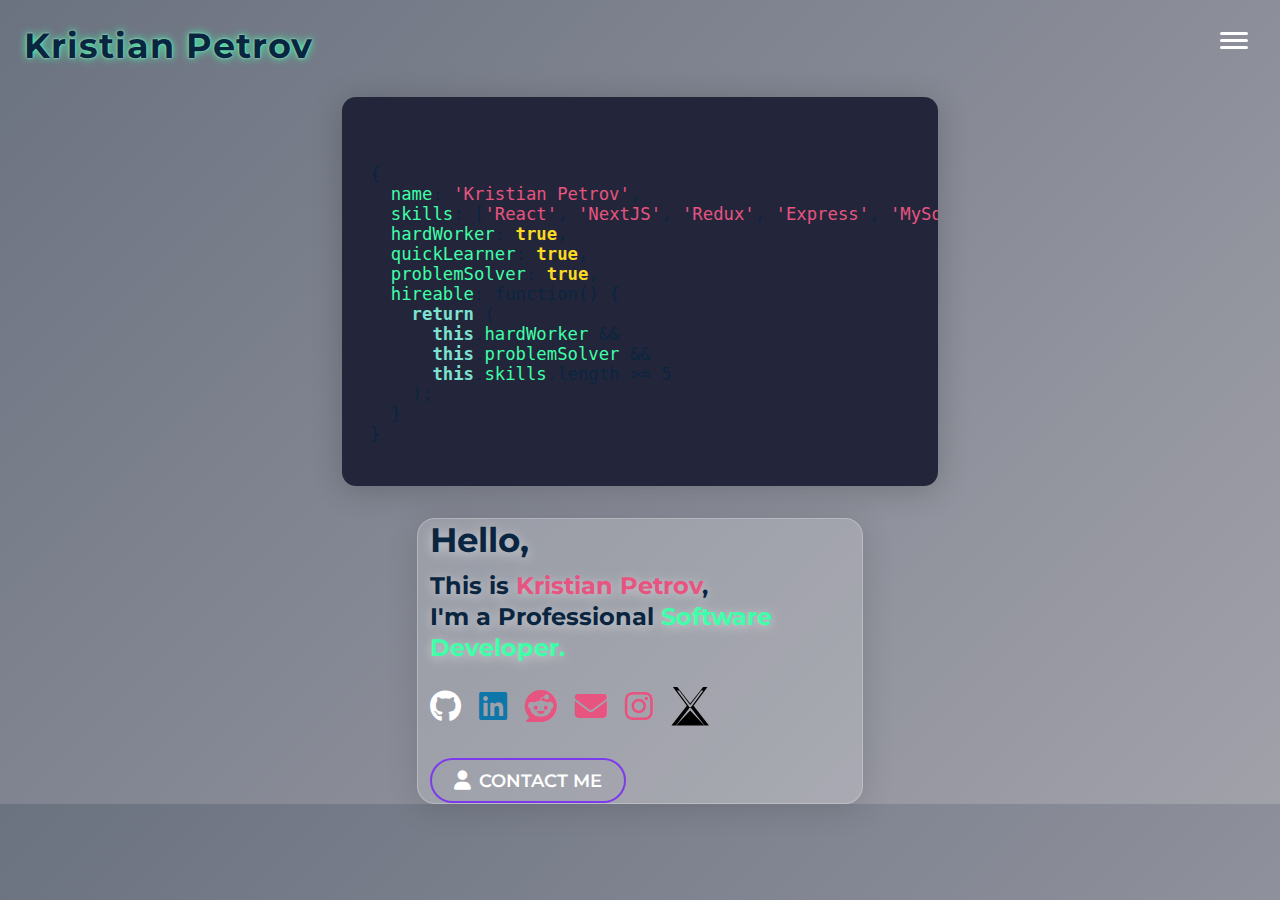
<file: index.html>
<!DOCTYPE html>
<html lang="en">
<head>
  <meta charset="UTF-8">
  <meta name="viewport" content="width=device-width, initial-scale=1.0">
  <title>Kristian Petrov - Portfolio</title>
  <link rel="stylesheet" href="style.css">
  <link rel="preconnect" href="https://fonts.googleapis.com">
  <link rel="preconnect" href="https://fonts.gstatic.com" crossorigin>
  <link href="https://fonts.googleapis.com/css2?family=Montserrat:wght@700;400&display=swap" rel="stylesheet">
  <link rel="stylesheet" href="https://cdnjs.cloudflare.com/ajax/libs/font-awesome/6.4.0/css/all.min.css">
</head>
<body>
  <header class="site-header">
    <div class="site-title left">Kristian Petrov</div>
    <div class="dropdown">
      <button class="dropbtn" id="menuBtn">
        <span class="hamburger"></span>
        <span class="hamburger"></span>
        <span class="hamburger"></span>
      </button>
      <div class="dropdown-content" id="dropdownContent">
        <a href="about.html">About Me</a>
        <a href="contact.html">Contact Me</a>
        <a href="skills.html">My Skills</a>
        <a href="projects.html">My Projects</a>
      </div>
    </div>
  </header>
  <main>
    <div class="code-block">
<pre><code><span class="code-punctuation">&#123;</span>
  <span class="code-key">name</span><span class="code-punctuation">:</span> <span class="code-string">'Kristian Petrov'</span><span class="code-punctuation">,</span>
  <span class="code-key">skills</span><span class="code-punctuation">:</span> <span class="code-punctuation">[</span><span class="code-string">'React'</span><span class="code-punctuation">,</span> <span class="code-string">'NextJS'</span><span class="code-punctuation">,</span> <span class="code-string">'Redux'</span><span class="code-punctuation">,</span> <span class="code-string">'Express'</span><span class="code-punctuation">,</span> <span class="code-string">'MySql'</span><span class="code-punctuation">,</span> <span class="code-string">'MongoDB'</span><span class="code-punctuation">,</span> <span class="code-string">'AWS'</span><span class="code-punctuation">]</span><span class="code-punctuation">,</span>
  <span class="code-key">hardWorker</span><span class="code-punctuation">:</span> <span class="code-boolean">true</span><span class="code-punctuation">,</span>
  <span class="code-key">quickLearner</span><span class="code-punctuation">:</span> <span class="code-boolean">true</span><span class="code-punctuation">,</span>
  <span class="code-key">problemSolver</span><span class="code-punctuation">:</span> <span class="code-boolean">true</span><span class="code-punctuation">,</span>
  <span class="code-key">hireable</span><span class="code-punctuation">:</span> <span class="code-function">function</span><span class="code-punctuation">()</span> <span class="code-punctuation">&#123;</span>
    <span class="code-keyword">return</span> <span class="code-punctuation">(</span>
      <span class="code-keyword">this</span>.<span class="code-key">hardWorker</span> <span class="code-punctuation">&amp;&amp;</span>
      <span class="code-keyword">this</span>.<span class="code-key">problemSolver</span> <span class="code-punctuation">&amp;&amp;</span>
      <span class="code-keyword">this</span>.<span class="code-key">skills</span>.length <span class="code-punctuation">&gt;=</span> <span class="code-number">5</span>
    <span class="code-punctuation">)</span><span class="code-punctuation">;</span>
  <span class="code-punctuation">&#125;</span>
<span class="code-punctuation">&#125;</span>
</code></pre>
    </div>
    <section class="hero-section reveal" data-delay="50">
      <h1 class="hero-greeting">Hello,</h1>
      <h2 class="hero-intro">This is <span class="highlight-pink">Kristian Petrov</span>,<br>I'm a Professional <span class="highlight-green">Software Developer.</span></h2>
      <div class="social-icons">
        <a href="https://github.com/Shizowe" class="social github" title="GitHub"><i class="fab fa-github"></i></a>
        <a href="#" class="social linkedin" title="LinkedIn"><i class="fab fa-linkedin"></i></a>
        <a href="https://reddit.com/u/YOUR_USERNAME" class="social" title="Reddit"><i class="fab fa-reddit"></i></a>
        <a href="mailto:you@example.com" class="social" title="Email"><i class="fas fa-envelope"></i></a>
        <a href="https://www.instagram.com/normalenkiko?igsh=NjZuZmtsZjY0anI%3D&utm_source=qr" class="social instagram" title="Instagram" target="_blank" rel="noopener"><i class="fab fa-instagram"></i></a>
        <a href="https://x.com/nz4011250182579?s=11" class="social twitter" title="Twitter" style="display:inline-flex;align-items:center;color:#000;" target="_blank" rel="noopener">
          <svg width="1.2em" height="1.2em" viewBox="0 0 1200 1227" fill="#000" xmlns="http://www.w3.org/2000/svg" style="vertical-align:middle;">
            <path d="M1152.36 0H1012.8L600 529.44L187.2 0H47.64L492.12 599.04L0 1227H139.56L600 642.6L1060.44 1227H1200L707.88 599.04L1152.36 0ZM180.12 110.16H246.6L600 573.12L953.4 110.16H1019.88L600 682.56L180.12 110.16ZM600 755.04L1052.28 1227H147.72L600 755.04Z" fill="#000"/></svg>
        </a>
      </div>
      <a href="contact.html" class="contact-btn"><i class="fas fa-user"></i> CONTACT ME</a>
    </section>
  </main>
  <script src="script.js"></script>
</body>
</html>
</file>
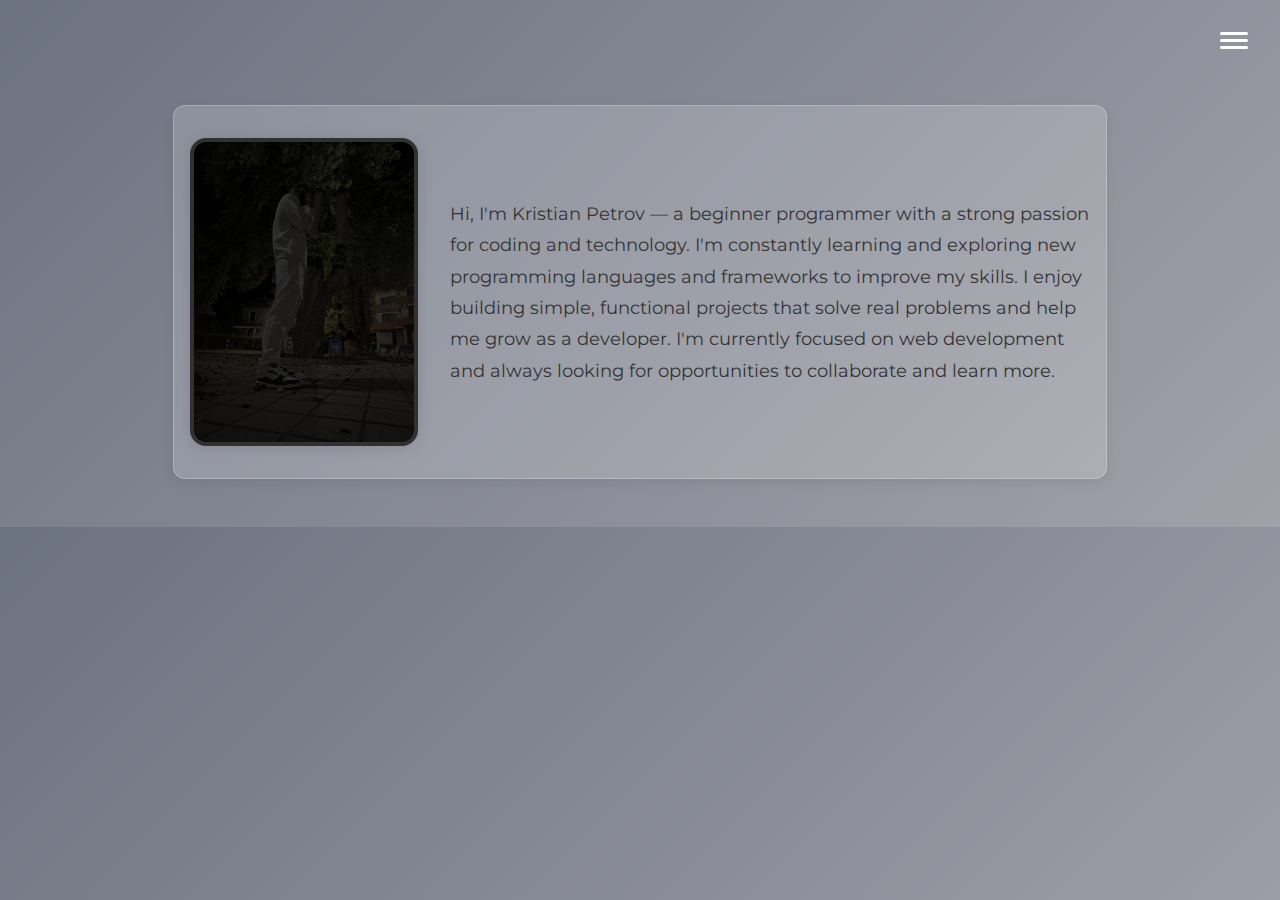
<file: about.html>
<!DOCTYPE html>
<html lang="en">
<head>
  <meta charset="UTF-8">
  <meta name="viewport" content="width=device-width, initial-scale=1.0">
  <title>About Me - Kristian Petrov</title>
  <link rel="stylesheet" href="style.css">
  <link rel="preconnect" href="https://fonts.googleapis.com">
  <link rel="preconnect" href="https://fonts.gstatic.com" crossorigin>
  <link href="https://fonts.googleapis.com/css2?family=Montserrat:wght@700;400&display=swap" rel="stylesheet">
</head>
<body>
  <header class="site-header">
    <div class="dropdown">
      <button class="dropbtn" id="menuBtn">
        <span class="hamburger"></span>
        <span class="hamburger"></span>
        <span class="hamburger"></span>
      </button>
      <div class="dropdown-content" id="dropdownContent">
        <a href="index.html"><strong>Kristian Petrov</strong></a>
        <a href="about.html">About Me</a>
        <a href="contact.html">Contact Me</a>
        <a href="skills.html">My Skills</a>
        <a href="projects.html">My Projects</a>
      </div>
    </div>
  </header>
  <main>
    <section class="about-me-section reveal">
      <div class="about-me-container">
        <img src="IMG_1756.jpeg" alt="Kristian Petrov" class="about-me-photo" id="aboutPhoto" style="cursor:pointer;">
        <div class="about-me-text">
          <p>Hi, I'm Kristian Petrov — a beginner programmer with a strong passion for coding and technology. I'm constantly learning and exploring new programming languages and frameworks to improve my skills. I enjoy building simple, functional projects that solve real problems and help me grow as a developer. I'm currently focused on web development and always looking for opportunities to collaborate and learn more.</p>
        </div>
      </div>
    </section>
  </main>
  <script src="script.js"></script>
</body>
</html>
</file>
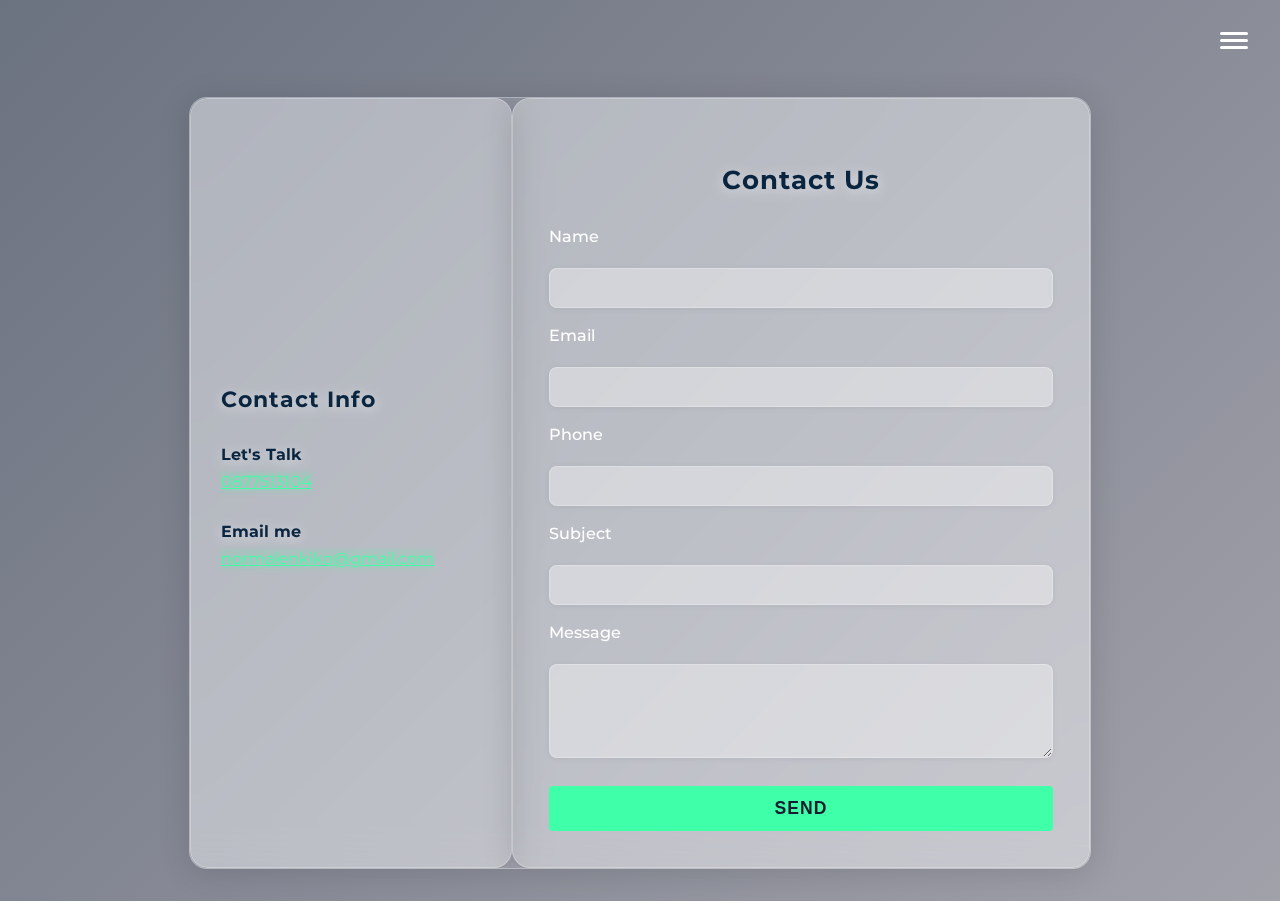
<file: contact.html>
<!DOCTYPE html>
<html lang="en">
<head>
  <meta charset="UTF-8">
  <meta name="viewport" content="width=device-width, initial-scale=1.0">
  <title>Contact Me - Kristian Petrov</title>
  <link rel="stylesheet" href="style.css">
  <link rel="preconnect" href="https://fonts.googleapis.com">
  <link rel="preconnect" href="https://fonts.gstatic.com" crossorigin>
  <link href="https://fonts.googleapis.com/css2?family=Montserrat:wght@700;400&display=swap" rel="stylesheet">
</head>
<body>
  <header class="site-header">
    <div class="dropdown">
      <button class="dropbtn" id="menuBtn">
        <span class="hamburger"></span>
        <span class="hamburger"></span>
        <span class="hamburger"></span>
      </button>
      <div class="dropdown-content" id="dropdownContent">
        <a href="index.html"><strong>Kristian Petrov</strong></a>
        <a href="about.html">About Me</a>
        <a href="contact.html">Contact Me</a>
        <a href="skills.html">My Skills</a>
        <a href="projects.html">My Projects</a>
      </div>
    </div>
  </header>
  <main>
    <div class="contact-container">
      <div class="contact-info reveal">
        <h2>Contact Info</h2>
        <div class="info-block">
          <span class="info-title">Let's Talk</span>
          <span class="info-detail"><a href="tel:0877513104">0877513104</a></span>
        </div>
        <div class="info-block">
          <span class="info-title">Email me</span>
          <span class="info-detail"><a href="https://mail.google.com/mail/?view=cm&to=normalenkiko@gmail.com" target="_blank">normalenkiko@gmail.com</a></span>
        </div>
      </div>
      <div class="contact-form-section reveal" data-delay="120">
        <h1>Contact Us</h1>
        <form class="contact-form" action="#" method="post">
          <label for="name">Name</label>
          <input type="text" id="name" name="name" required>

          <label for="email">Email</label>
          <input type="email" id="email" name="email" required>

          <label for="phone">Phone</label>
          <input type="tel" id="phone" name="phone" required>

          <label for="subject">Subject</label>
          <input type="text" id="subject" name="subject" required>

          <label for="message">Message</label>
          <textarea id="message" name="message" rows="4" required></textarea>

          <button type="submit" class="send-btn">SEND</button>
        </form>
      </div>
    </div>
  </main>
  <script src="script.js"></script>
</body>
</html>
</file>
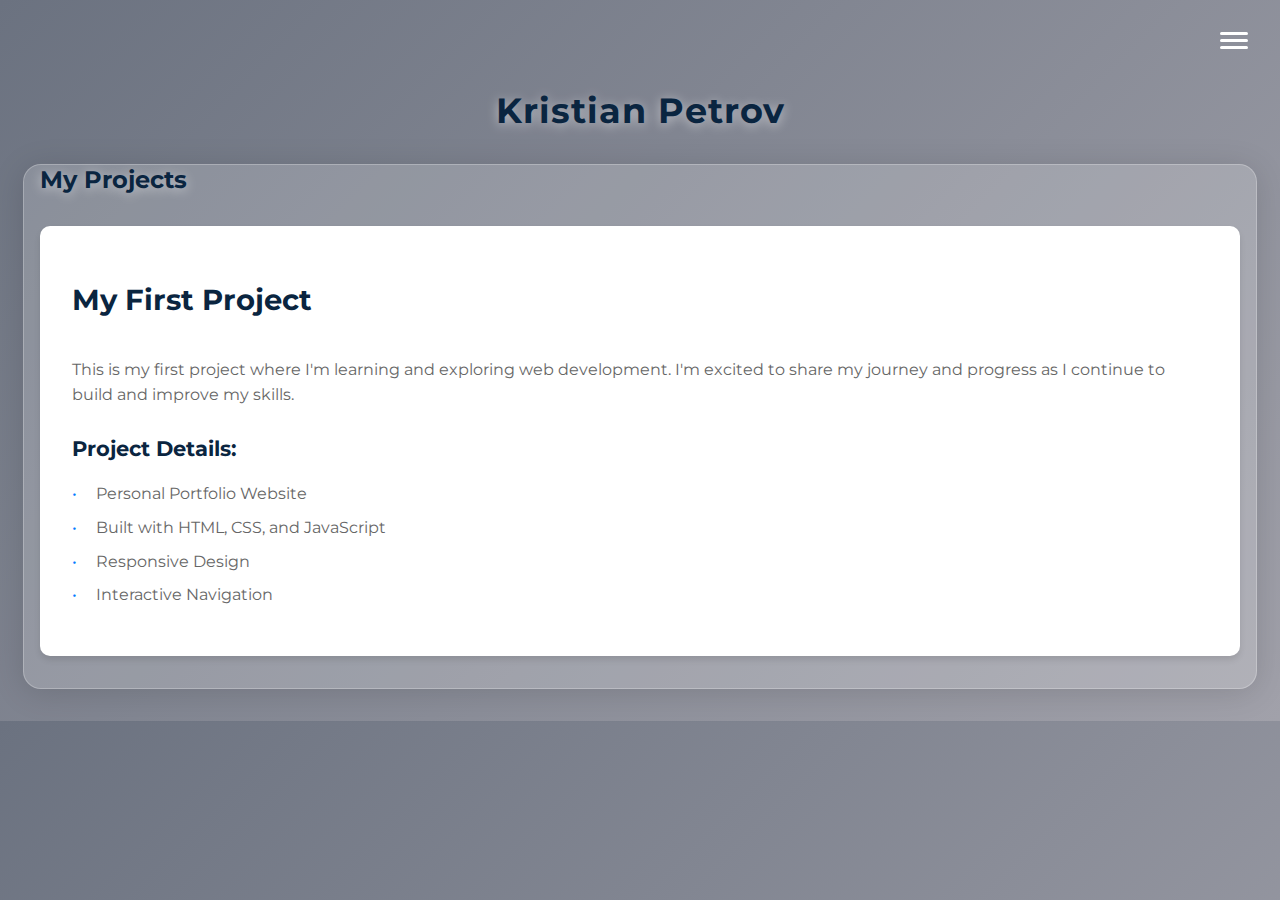
<file: projects.html>
<!DOCTYPE html>
<html lang="en">
<head>
  <meta charset="UTF-8">
  <meta name="viewport" content="width=device-width, initial-scale=1.0">
  <title>My Projects - Kristian Petrov</title>
  <link rel="stylesheet" href="style.css">
  <link rel="preconnect" href="https://fonts.googleapis.com">
  <link rel="preconnect" href="https://fonts.gstatic.com" crossorigin>
  <link href="https://fonts.googleapis.com/css2?family=Montserrat:wght@700;400&display=swap" rel="stylesheet">
</head>
<body>
  <header class="site-header">
    <div class="dropdown">
      <button class="dropbtn" id="menuBtn">
        <span class="hamburger"></span>
        <span class="hamburger"></span>
        <span class="hamburger"></span>
      </button>
      <div class="dropdown-content" id="dropdownContent">
        <a href="index.html"><strong>Kristian Petrov</strong></a>
        <a href="about.html">About Me</a>
        <a href="contact.html">Contact Me</a>
        <a href="skills.html">My Skills</a>
        <a href="projects.html">My Projects</a>
      </div>
    </div>
  </header>
  <main>
    <div class="center-title">
      <div class="site-title">Kristian Petrov</div>
    </div>
    <section class="projects-section reveal">
      <h1>My Projects</h1>
      <div class="project-card">
        <h2>My First Project</h2>
        <div class="project-content">
          <div class="project-description">
            <p>This is my first project where I'm learning and exploring web development. I'm excited to share my journey and progress as I continue to build and improve my skills.</p>
            <div class="project-details">
              <h3>Project Details:</h3>
              <ul>
                <li>Personal Portfolio Website</li>
                <li>Built with HTML, CSS, and JavaScript</li>
                <li>Responsive Design</li>
                <li>Interactive Navigation</li>
              </ul>
            </div>
          </div>
        </div>
      </div>
    </section>
  </main>
  <script src="script.js"></script>
</body>
</html>
</file>
<file: style.css>
body {
  font-family: 'Montserrat', Arial, sans-serif;
  margin: 0;
  padding: 0;
  background: linear-gradient(135deg, #6b7280 0%, #a1a1aa 100%);
  color: #f3f4f6;
  overflow-x: hidden;
}

html { scroll-behavior: smooth; }

.site-header {
  position: relative;
  display: flex;
  justify-content: flex-end;
  align-items: center;
  padding: 24px 24px 0 24px;
}

.center-title {
  display: flex;
  justify-content: center;
  align-items: center;
  margin-top: 32px;
  margin-bottom: 8px;
}

.site-title {
  font-size: 2.2rem;
  font-weight: 700;
  color: #3fffa8;
  letter-spacing: 1px;
  text-shadow: 0 0 8px #3fffa8, 0 0 2px #fff;
}

.site-title.left {
  position: absolute;
  left: 24px;
  top: 24px;
  font-size: 2.2rem;
  font-weight: 700;
  color: #3fffa8;
  letter-spacing: 1px;
  text-shadow: 0 0 8px #3fffa8, 0 0 2px #fff;
}

/* Hamburger menu */
.dropbtn {
  background: none;
  border: none;
  cursor: pointer;
  display: flex;
  flex-direction: column;
  gap: 4px;
  padding: 8px;
}
.hamburger {
  width: 28px;
  height: 3px;
  background: #fff;
  border-radius: 2px;
  display: block;
  transition: 0.3s;
}

.dropdown {
  position: relative;
}

.dropdown-content {
  display: none;
  position: absolute;
  right: 0;
  top: 40px;
  background: rgba(255,255,255,0.22);
  min-width: 180px;
  box-shadow: 0 8px 32px 0 #0002;
  border-radius: 8px;
  z-index: 1000;
  border: 1.5px solid rgba(255,255,255,0.25);
  backdrop-filter: blur(24px) saturate(1.3);
  -webkit-backdrop-filter: blur(24px) saturate(1.3);
}

.dropdown-content a {
  color: #0a2540;
  padding: 16px 20px;
  text-decoration: none;
  display: block;
  font-weight: 600;
  border-bottom: 1px solid rgba(255,255,255,0.12);
  transition: background 0.2s, color 0.2s;
}

.dropdown-content a:last-child {
  border-bottom: none;
}

.dropdown-content a:hover {
  background: rgba(255,255,255,0.18);
  color: #2563eb;
}

.show {
  display: block;
}

.illustration {
  display: flex;
  justify-content: center;
  margin-top: 24px;
  margin-bottom: 32px;
}
.illustration img {
  max-width: 260px;
  filter: drop-shadow(0 0 24px #3fffa8);
}

.experience-section {
  display: flex;
  flex-direction: column;
  gap: 24px;
  align-items: center;
  margin-bottom: 40px;
}

.exp-card {
  background: linear-gradient(120deg, #23263a 80%, #3f51b5 100%);
  border: 2px solid #7c3aed;
  border-radius: 16px;
  box-shadow: 0 0 24px 0 #7c3aed33;
  padding: 28px 32px;
  min-width: 320px;
  max-width: 400px;
  color: #fff;
  position: relative;
  transition: box-shadow 0.2s, border 0.2s;
}
.exp-card:hover {
  box-shadow: 0 0 32px 0 #3fffa8cc;
  border-color: #3fffa8;
}
.exp-date {
  color: #3fffa8;
  font-size: 1rem;
  margin-bottom: 8px;
  text-align: left;
}
.exp-title {
  font-size: 1.2rem;
  font-weight: 700;
  margin-bottom: 4px;
}
.exp-company {
  color: #b39ddb;
  font-size: 1rem;
}

section {
  margin: 40px auto 32px auto;
  max-width: 700px;
  background: rgba(255,255,255,0.18) !important;
  padding: 30px;
  border-radius: 18px;
  box-shadow: 0 4px 32px 0 #0002;
  border: 1.5px solid rgba(255,255,255,0.25);
}
section h1 {
  margin-top: 0;
  color: #0a2540 !important;
  font-size: 1.5rem;
  text-shadow: 0 2px 12px #fff8;
}

@media (max-width: 600px) {
  .site-header {
    flex-direction: column;
    align-items: flex-start;
    padding: 18px 8px 0 8px;
  }
  .site-title {
    font-size: 1.4rem;
  }
  .exp-card {
    min-width: 0;
    width: 95%;
    padding: 18px 10px;
  }
  section {
    padding: 16px;
  }
  .illustration img {
    max-width: 90vw;
  }
  .site-title.left {
    font-size: 1.3rem;
    left: 10px;
    top: 14px;
  }
  .code-block, .hero-section {
    max-width: 98vw;
    width: 98vw;
    padding: 0 2vw;
  }
  .hero-greeting {
    font-size: 1.3rem;
  }
  .hero-intro {
    font-size: 1.1rem;
  }
  .social {
    font-size: 1.5rem;
  }
  .contact-btn {
    font-size: 1rem;
    padding: 8px 12px;
  }
}

.skills-section {
  display: flex;
  flex-direction: column;
  gap: 24px;
  align-items: center;
  margin-bottom: 20px;
}

.skill-card .skill-icon {
  font-size: 2.2rem;
  margin-bottom: 10px;
  display: flex;
  justify-content: center;
  align-items: center;
}

.code-block {
  background: linear-gradient(135deg, #23263a 0%, #23263a 100%);
  border-radius: 14px;
  box-shadow: 0 4px 32px 0 #00000033;
  padding: 32px 28px 24px 28px;
  margin: 40px auto 32px auto;
  max-width: 540px;
  position: relative;
  font-size: 1.08rem;
  overflow-x: auto;
  color: #e0e0e0;
  font-family: 'Fira Mono', 'Consolas', monospace;
}
.code-block::before {
  content: '';
  display: block;
  height: 18px;
}
.code-window-dots {
  position: absolute;
  top: 14px;
  left: 18px;
  display: flex;
  gap: 8px;
}
.code-dot {
  width: 11px;
  height: 11px;
  border-radius: 50%;
  display: inline-block;
  box-shadow: 0 0 8px 2px rgba(255,255,255,0.25);
}
.code-dot.red { background: #ff5f56; box-shadow: 0 0 8px 2px #ff5f56aa; }
.code-dot.yellow { background: #ffbd2e; box-shadow: 0 0 8px 2px #ffbd2eaa; }
.code-dot.green { background: #27c93f; box-shadow: 0 0 8px 2px #27c93faa; }

.code-keyword { color: #7de2d1; font-weight: bold; }
.code-var { color: #b39ddb; }
.code-prop { color: #ffd580; }
.code-string { color: #ffb3b3; }
.code-boolean { color: #ffe066; font-weight: bold; }
.code-func { color: #7ecfff; }

.hero-section {
  display: flex;
  flex-direction: column;
  align-items: flex-start;
  margin: 0 auto;
  max-width: 420px;
  padding: 0 12px;
}
.hero-greeting {
  font-size: 2.1rem;
  margin: 0 0 10px 0;
  color: #fff;
}
.hero-intro {
  font-size: 1.5rem;
  font-weight: 700;
  margin: 0 0 24px 0;
  line-height: 1.3;
}
.highlight-pink {
  color: #e75480;
}
.highlight-green {
  color: #3fffa8;
}
.social-icons {
  display: flex;
  gap: 18px;
  margin-bottom: 24px;
}
.social {
  color: #e75480;
  font-size: 2rem;
  transition: color 0.2s;
}
.social.github { color: #fff; }
.social.linkedin { color: #0e76a8; }
.social.facebook { color: #e75480; }
.social.twitter { color: #1da1f2; }
.social:hover { color: #3fffa8; transform: translateY(-2px) scale(1.03); }
.contact-btn {
  display: inline-flex;
  align-items: center;
  gap: 8px;
  padding: 10px 22px;
  border: 2px solid #7c3aed;
  border-radius: 24px;
  background: transparent;
  color: #fff;
  font-size: 1.1rem;
  font-weight: 600;
  text-decoration: none;
  margin-top: 8px;
  transition: background 0.2s, color 0.2s, border 0.2s;
}
.contact-btn i {
  font-size: 1.2rem;
}
.contact-btn:hover {
  background: #3fffa8;
  color: #181c2f;
  border-color: #3fffa8;
}

/* Reveal animations */
.reveal { opacity: 0; transform: translateY(14px); transition: opacity 500ms ease, transform 500ms ease; }
.reveal-active { opacity: 1; transform: none; }
@media (prefers-reduced-motion: reduce) {
  .reveal { opacity: 1; transform: none; transition: none; }
}

.code-key { color: #3fffa8; }
.code-string { color: #e75480; }
.code-prop { color: #7c3aed; }
.code-num { color: #f9d923; }
.code-func { color: #1da1f2; }
.code-boolean { color: #f9d923; font-weight: bold; }
.code-array { color: #ffb347; }
.code-comment { color: #888; font-style: italic; }
.code-punc { color: #fff; }
.code-obj { color: #3fffa8; }
.code-special { color: #ffb347; font-weight: bold; }

/* Contact Page Modern Layout */
.contact-container {
  display: flex;
  min-height: 70vh;
  background: #181c2f;
  border-radius: 12px;
  box-shadow: 0 2px 16px rgba(63,255,168,0.05);
  overflow: hidden;
  margin: 40px auto 32px auto;
  max-width: 900px;
}
.contact-info {
  flex: 1;
  background: rgba(20,20,24,0.92) !important;
  backdrop-filter: blur(18px) saturate(1.2);
  -webkit-backdrop-filter: blur(18px) saturate(1.2);
  border-radius: 18px;
  box-shadow: 0 4px 32px 0 #0008;
  border: 1.5px solid rgba(44,44,46,0.45);
  color: #f3f4f6;
  padding: 40px 30px;
  display: flex;
  flex-direction: column;
  justify-content: center;
  min-width: 260px;
}
.contact-info h2 {
  margin-bottom: 32px;
  font-size: 1.4rem;
  letter-spacing: 1px;
  color: #fff;
}
.info-block {
  margin-bottom: 28px;
}
.info-title {
  display: block;
  font-weight: bold;
  color: #3fffa8;
  margin-bottom: 6px;
}
.info-detail {
  color: #fff;
  font-size: 1rem;
  line-height: 1.5;
}
.contact-form-section {
  flex: 2;
  background: #181c2f;
  color: #fff;
  padding: 48px 36px 36px 36px;
  display: flex;
  flex-direction: column;
  justify-content: center;
}
.contact-form-section h1 {
  text-align: center;
  margin-bottom: 32px;
  color: #3fffa8;
  font-size: 1.6rem;
  letter-spacing: 1px;
}
.contact-form {
  display: flex;
  flex-direction: column;
  gap: 18px;
}
.contact-form label {
  font-weight: 500;
  margin-bottom: 4px;
  color: #fff;
}
.contact-form input,
.contact-form textarea {
  padding: 10px 12px;
  border: 1.5px solid rgba(255,255,255,0.25);
  border-radius: 8px;
  font-size: 1rem;
  background: rgba(255,255,255,0.22);
  color: #181c2f;
  transition: border 0.2s, background 0.2s;
  backdrop-filter: blur(8px) saturate(1.1);
  -webkit-backdrop-filter: blur(8px) saturate(1.1);
  box-shadow: 0 1px 6px #0001;
}
.contact-form input:focus,
.contact-form textarea:focus {
  border: 1.5px solid #2563eb;
  background: rgba(255,255,255,0.35);
  outline: none;
}
.send-btn {
  background: #3fffa8;
  color: #181c2f;
  border: none;
  padding: 12px 0;
  border-radius: 4px;
  font-size: 1.1rem;
  font-weight: bold;
  letter-spacing: 1px;
  cursor: pointer;
  margin-top: 10px;
  transition: background 0.2s, color 0.2s;
}
.send-btn:hover {
  background: #fff;
  color: #181c2f;
}
@media (max-width: 900px) {
  .contact-container {
    flex-direction: column;
    min-height: unset;
  }
  .contact-info, .contact-form-section {
    min-width: 0;
    padding: 32px 16px;
  }
}

.skills-badges-row {
  display: flex;
  gap: 18px;
  justify-content: center;
  margin: 32px 0 16px 0;
  overflow: visible;
  position: relative;
  width: 100%;
  max-width: 100vw;
}
.skills-badges-inner {
  display: flex;
  gap: 18px;
  animation: moveSkillsLoop 14s linear infinite;
  will-change: transform;
}
@keyframes moveSkillsLoop {
  0% { transform: translateX(0); }
  100% { transform: translateX(-50%); }
}
.skill-badge {
  display: inline-flex;
  align-items: center;
  justify-content: flex-start;
  min-width: 140px;
  height: 54px;
  border-radius: 12px;
  font-size: 1.08rem;
  font-weight: bold;
  color: #fff;
  box-shadow: 0 2px 12px 0 #0002;
  letter-spacing: 1px;
  background: #23263a;
  margin-right: 18px;
  padding: 0 18px;
  transition: transform 0.15s, box-shadow 0.15s;
  border: 2px solid #23263a;
}
.skill-badge.js {
  border-color: #f7df1e;
}
.skill-badge.html {
  border-color: #e44d26;
}
.skill-badge.css {
  border-color: #2965f1;
}
.skill-badge:hover {
  transform: scale(1.08);
  box-shadow: 0 4px 18px 0 #0004;
}
.skill-logo {
  width: 28px;
  height: 28px;
  margin-right: 10px;
  border-radius: 6px;
  background: #fff2;
  box-shadow: 0 1px 4px #0002;
  object-fit: contain;
}

/* Projects Section Styles */
.projects-section {
  max-width: 1200px;
  margin: 2rem auto;
  padding: 0 1rem;
}

.project-card {
  background: #ffffff;
  border-radius: 10px;
  box-shadow: 0 4px 6px rgba(0, 0, 0, 0.1);
  padding: 2rem;
  margin: 2rem 0;
  transition: transform 0.3s ease;
}

.project-card:hover {
  transform: translateY(-5px);
}

.project-card h2 {
  color: #333;
  margin-bottom: 1.5rem;
  font-size: 1.8rem;
}

.project-content {
  display: flex;
  flex-direction: column;
  gap: 1.5rem;
}

.project-description {
  color: #666;
  line-height: 1.6;
}

.project-details {
  margin-top: 1.5rem;
}

.project-details h3 {
  color: #333;
  margin-bottom: 1rem;
  font-size: 1.3rem;
}

.project-details ul {
  list-style-type: none;
  padding: 0;
}

.project-details li {
  margin-bottom: 0.5rem;
  padding-left: 1.5rem;
  position: relative;
}

.project-details li:before {
  content: "•";
  color: #007bff;
  position: absolute;
  left: 0;
}

@media (max-width: 768px) {
  .project-card {
    padding: 1.5rem;
  }
  
  .project-card h2 {
    font-size: 1.5rem;
  }
}

/* About Me Section Styles */
.about-me-section {
  margin: 3rem auto;
  max-width: 900px;
  padding: 2rem 1rem;
  background: #fff;
  border-radius: 12px;
  box-shadow: 0 4px 12px rgba(0,0,0,0.07);
}

.about-me-container {
  display: flex;
  align-items: center;
  gap: 2rem;
  flex-wrap: wrap;
}

.about-me-photo {
  width: 220px;
  height: 300px;
  object-fit: cover;
  border-radius: 16px;
  box-shadow: 0 2px 16px rgba(0,0,0,0.12);
  background: #eee;
  filter: brightness(0.2) saturate(0.7);
  transition: filter 0.3s, box-shadow 0.3s;
  border: 4px solid rgba(255,255,255,0.35);
}
.about-me-photo:hover {
  filter: none;
}

.about-me-text {
  flex: 1;
  font-size: 1.15rem;
  color: #333;
  line-height: 1.7;
}

@media (max-width: 700px) {
  .about-me-container {
    flex-direction: column;
    align-items: flex-start;
  }
  .about-me-photo {
    width: 100%;
    height: auto;
    margin-bottom: 1.5rem;
  }
}

/* Contact Info Link Styles */
.info-detail a {
  color: #3fffa8;
  background: rgba(63,255,168,0.12);
  box-shadow: 0 1px 6px #3fffa822;
}
.info-detail a:hover {
  color: #fff;
  background: linear-gradient(90deg, #3fffa8 60%, #a8ffd6 100%);
  box-shadow: 0 2px 16px #3fffa844;
}
.info-detail a.phone-link::before {
  content: '\260E';
  font-size: 1.1em;
  margin-right: 0.3em;
}
.info-detail a.email-link::before {
  content: '\2709';
  font-size: 1.1em;
  margin-right: 0.3em;
}

/* Make sure text is readable on glass backgrounds */
h1, h2, h3, h4, h5, h6, .site-title, .hero-greeting, .hero-intro, .info-title {
  color: #0a2540 !important;
  text-shadow: 0 2px 12px #fff8;
}

/* For code blocks, keep code readable */
.code-block code {
  color: #0a2540;
}

/* For mobile, keep glassmorphism and spacing */
@media (max-width: 700px) {
  section, .about-me-section, .project-card, .exp-card, .contact-container, .contact-info, .contact-form-section, .code-block {
    border-radius: 12px;
    padding: 1rem;
  }
  .about-me-photo {
    width: 100%;
    height: auto;
    margin-bottom: 1.5rem;
  }
}

.contact-container, .contact-info, .contact-form-section {
  background: rgba(255,255,255,0.18) !important;
  backdrop-filter: blur(18px) saturate(1.2);
  -webkit-backdrop-filter: blur(18px) saturate(1.2);
  border-radius: 18px;
  box-shadow: 0 4px 32px 0 #0002;
  border: 1.5px solid rgba(255,255,255,0.25);
  color: #181c2f;
}
</file>
